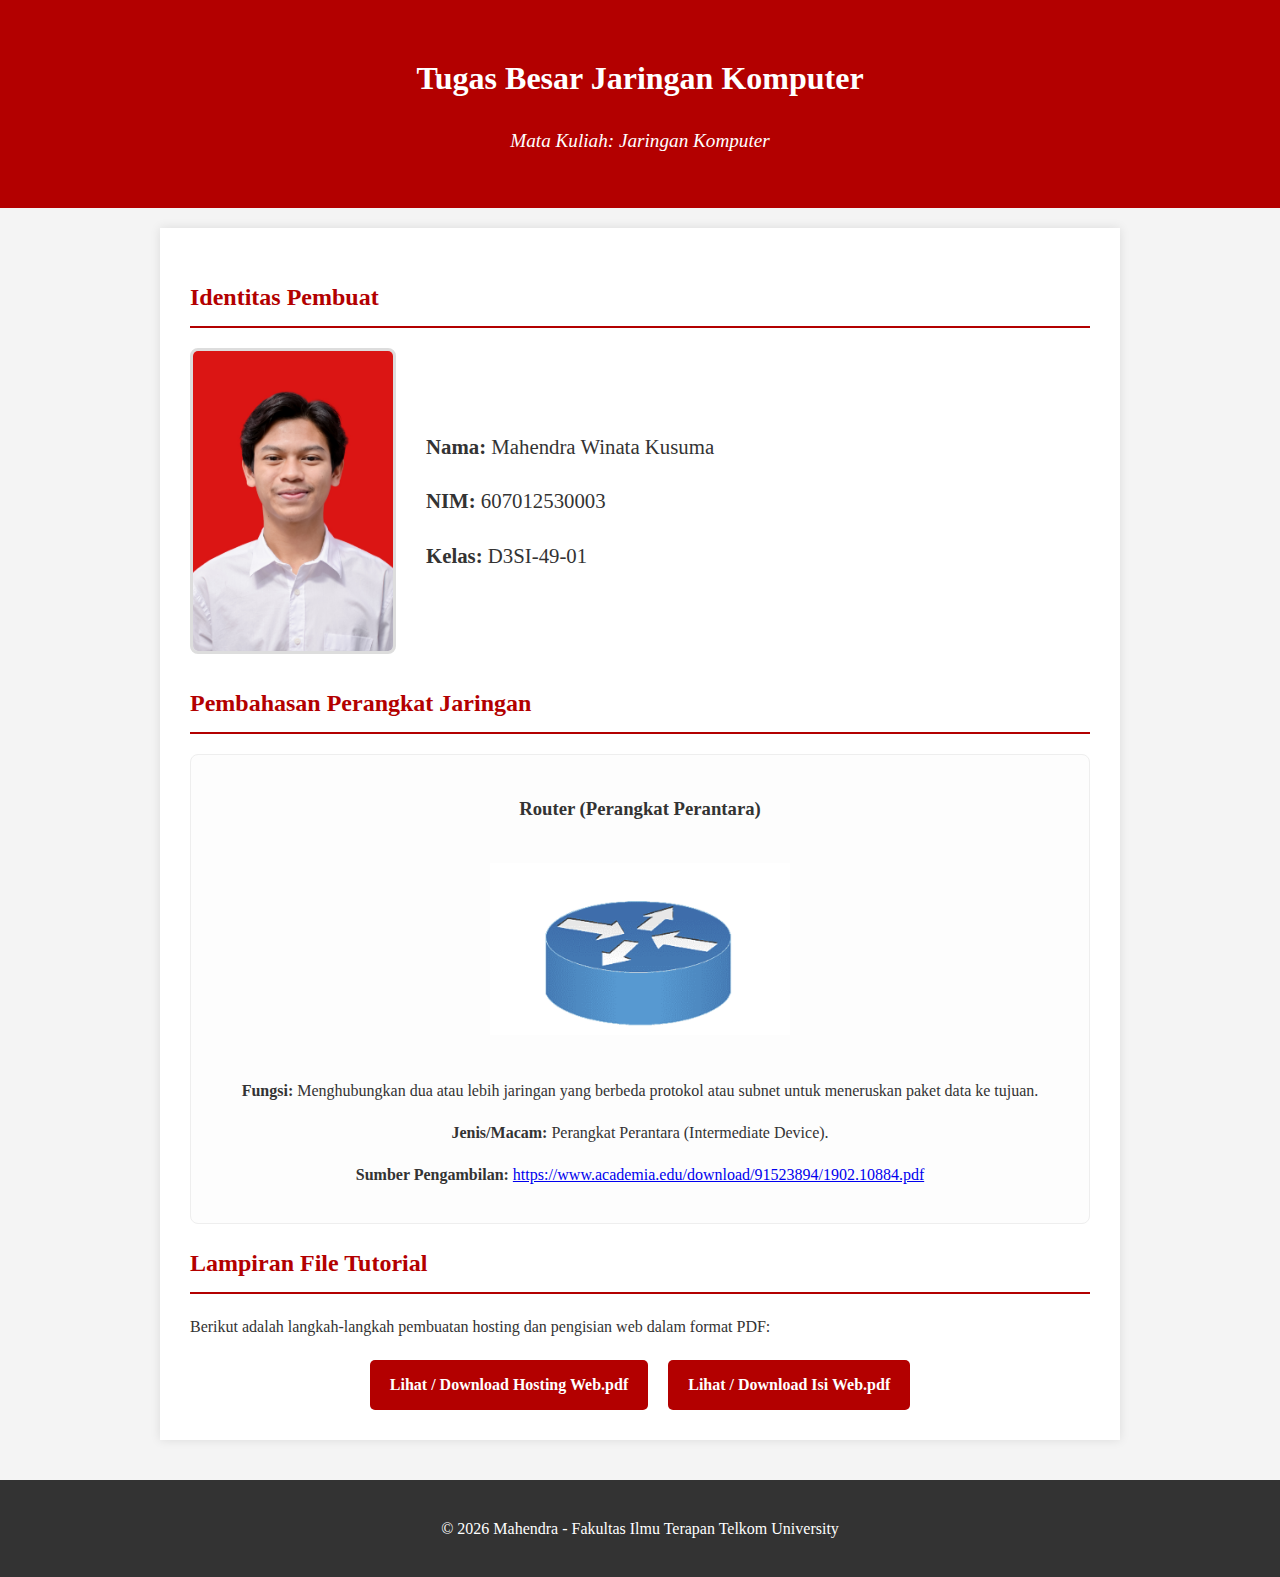
<file: index.html>
<!DOCTYPE html>
<html lang="id">
<head>
    <meta charset="UTF-8">
    <meta name="viewport" content="width=device-width, initial-scale=1.0">
    <title>Website Mahendra - Tubes Jarkom</title>
    <link rel="stylesheet" href="hosting.css">
</head>
<body>
    <header>
        <h1>Tugas Besar Jaringan Komputer</h1>
        <p class="course-name">Mata Kuliah: Jaringan Komputer</p>
    </header>

    <div class="container">
        <section class="identity-section">
            <h2>Identitas Pembuat</h2>
            <div class="profile-card">
                <img src="foto-mahendra.jpg" alt="Foto Mahendra" class="profile-photo">
                <div class="details">
                    <p><strong>Nama:</strong> Mahendra Winata Kusuma</p>
                    <p><strong>NIM:</strong> 607012530003</p>
                    <p><strong>Kelas:</strong> D3SI-49-01</p>
                </div>
            </div>
        </section>

        <section class="device-section">
            <h2>Pembahasan Perangkat Jaringan</h2>
            <div class="device-card">
                <h3>Router (Perangkat Perantara)</h3>
                <img src="router.png" alt="Perangkat Router" class="device-image">
                <p><strong>Fungsi:</strong> Menghubungkan dua atau lebih jaringan yang berbeda protokol atau subnet untuk meneruskan paket data ke tujuan.</p>
                <p><strong>Jenis/Macam:</strong> Perangkat Perantara (Intermediate Device).</p>
                <p><strong>Sumber Pengambilan:</strong> 
                    <a href="https://www.academia.edu/download/91523894/1902.10884.pdf">https://www.academia.edu/download/91523894/1902.10884.pdf</a>
                </p>
            </div>
        </section>

        <section class="tutorial-section">
            <h2>Lampiran File Tutorial</h2>
            <p>Berikut adalah langkah-langkah pembuatan hosting dan pengisian web dalam format PDF:</p>
            <div class="download-links">
                <a href="TUTORIAL HOSTING WEB_MAHENDRA WINATA KUSUMA_607012530003_D3SI-49-01.pdf" class="btn-download" target="_blank">Lihat / Download Hosting Web.pdf</a>
                <a href="TUTORIAL ISI_MAHENDRA WINATA KUSUMA_607012530003_D3SI-49-01.pdf" class="btn-download" target="_blank">Lihat / Download Isi Web.pdf</a>
            </div>
        </section>
    </div>

    <footer>
        <p>&copy; 2026 Mahendra - Fakultas Ilmu Terapan Telkom University</p>
    </footer>
</body>
</html>
</file>
<file: hosting.css>
/* Pengaturan standar sesuai instruksi kerapihan laporan */
body {
    font-family: 'Times New Roman', Times, serif; 
    line-height: 1.6;
    background-color: #f4f4f4;
    color: #333;
    margin: 0;
    padding: 0;
    text-align: justify; /* Rata kanan-kiri sesuai instruksi penilaian */
}

header {
    background-color: #b30000;
    color: white;
    padding: 2rem;
    text-align: center;
}

.course-name {
    font-style: italic;
    font-size: 1.2rem;
}

.container {
    max-width: 900px;
    margin: 20px auto;
    background: #fff;
    padding: 30px;
    box-shadow: 0 0 10px rgba(0,0,0,0.1);
}

h2 {
    color: #b30000;
    border-bottom: 2px solid #b30000;
    padding-bottom: 10px;
}
.details p{
    font-size: 1.3em;
}

/* Styling Bagian Identitas */
.profile-card {
    display: flex;
    align-items: center;
    gap: 30px;
    margin-bottom: 30px;
}

.profile-photo {
    width: 200px; /* Ukuran bebas sesuai instruksi */
    height: auto;
    border-radius: 8px;
    border: 3px solid #ddd;
}

/* Styling Bagian Perangkat */
.device-card {
    text-align: center;
    background-color: #fdfdfd;
    padding: 20px;
    border: 1px solid #eee;
    border-radius: 8px;
}

.device-image {
    width: 300px;
    height: auto;
    margin: 20px 0;
}

/* Styling Download Button */
.download-links {
    display: flex;
    gap: 20px;
    justify-content: center;
    margin-top: 20px;
}

.btn-download {
    background-color: #b30000;
    color: white;
    text-decoration: none;
    padding: 12px 20px;
    border-radius: 5px;
    font-weight: bold;
}

.btn-download:hover {
    background-color: #800000;
}

footer {
    text-align: center;
    padding: 20px;
    background: #333;
    color: #fff;
    margin-top: 40px;
}
</file>
